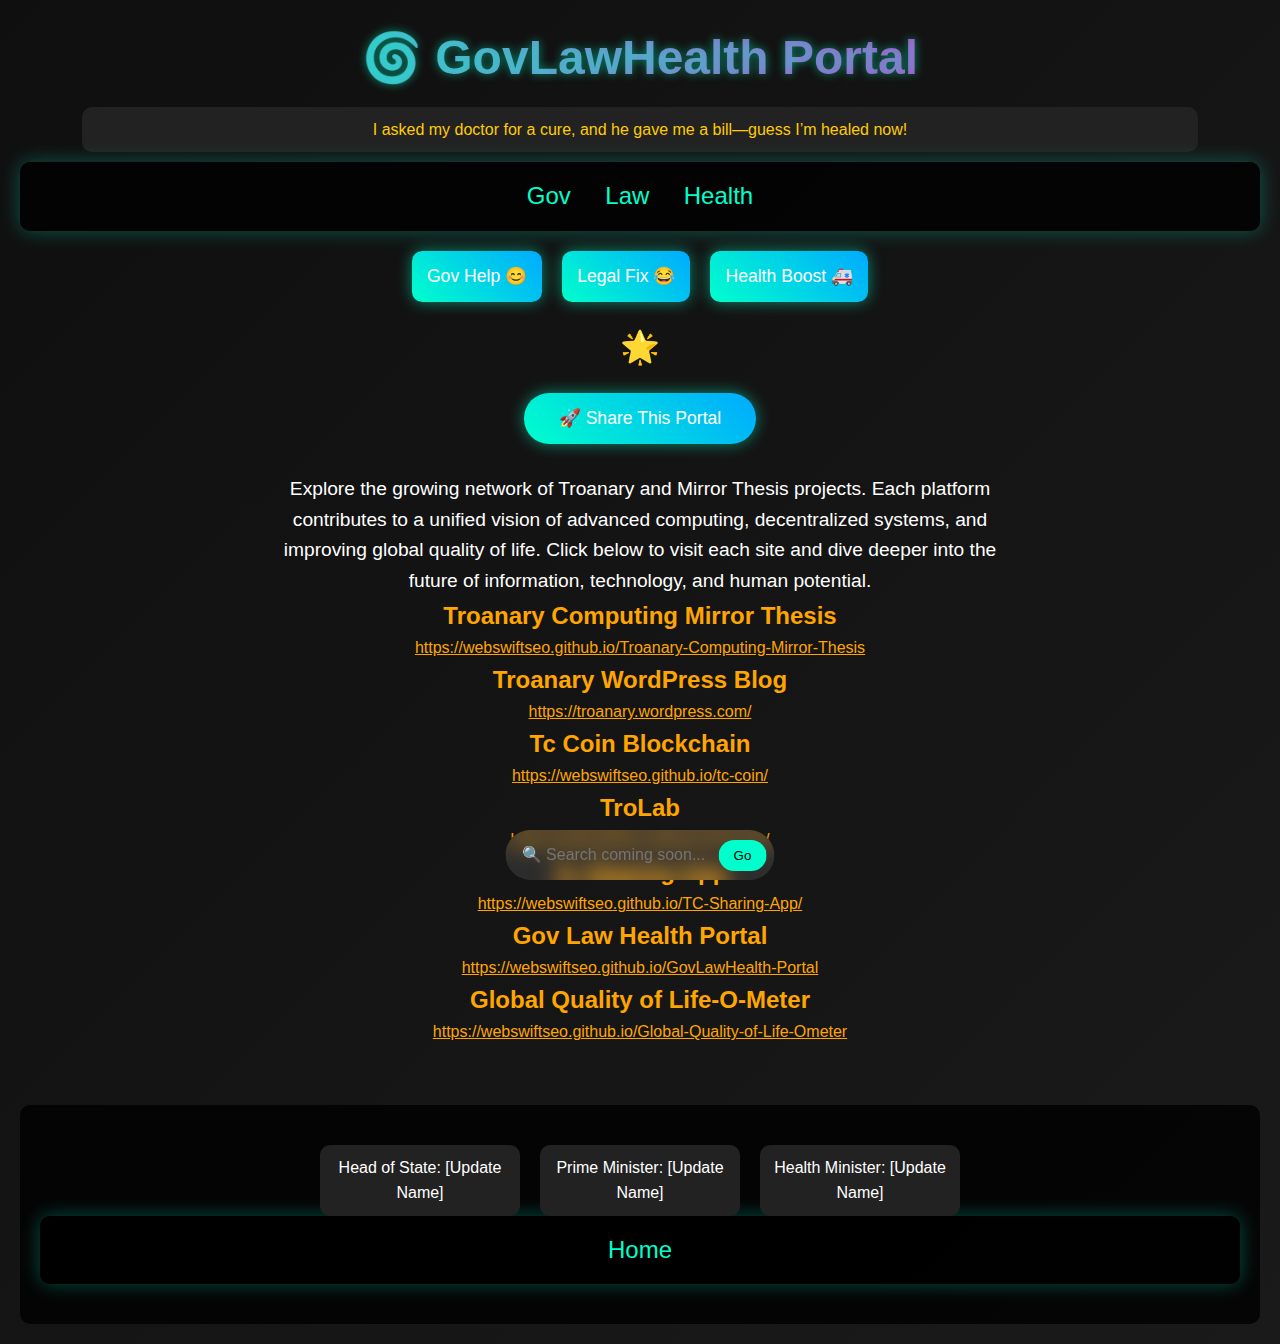
<file: index.html>
<!DOCTYPE html>
<html lang="en">
<head>
    <meta charset="UTF-8">
    <meta name="viewport" content="width=device-width, initial-scale=1.0">
    <meta name="description" content="GovLawHealth Portal—Your fast, fun hub for government, law, and health services!">
    <meta name="keywords" content="government, law, health, services, portal, fast, fun">
    <meta name="author" content="GovLawHealth Team">
    <meta name="robots" content="index, follow">
    <meta name="theme-color" content="#00ffcc">
    <title>🌀 GovLawHealth Portal</title>
    <meta property="og:title" content="GovLawHealth Portal">
    <meta property="og:description" content="Solve problems fast with a smile—gov, law, and health in one laser-modern hub!">
    <meta property="og:url" content="https://webswiftseo.github.io/GovLawHealth-Portal/">
    <meta property="og:type" content="website">
    <link rel="icon" href="data:image/svg+xml,<svg xmlns='http://www.w3.org/2000/svg' viewBox='0 0 100 100'><circle cx='50' cy='50' r='40' fill='%2300ffcc'/></svg>">
    <link rel="manifest" href="/manifest.json">
    <link rel="stylesheet" href="https://cdnjs.cloudflare.com/ajax/libs/font-awesome/6.5.2/css/all.min.css" integrity="sha512-SnH5WK+bZxgPHs44uWIX+LLJAJ9/2PkPKZ5QiAj6Ta86w+fsb2TkcmfRyVX3pBnMFcV7oQPJkl9QevSCWr3W6A==" crossorigin="anonymous" referrerpolicy="no-referrer" />
    <style>
        * { margin: 0; padding: 0; box-sizing: border-box; }
        body {
            background: linear-gradient(135deg, #0f0f0f, #1a1a1a);
            color: #fff;
            font-family: 'Arial', sans-serif;
            line-height: 1.6;
            text-align: center;
            min-height: 100vh;
            overflow-x: hidden;
            padding: 20px;
        }
        h1 {
            font-size: 2rem;
            background: linear-gradient(90deg, #00ffcc, #ff00cc);
            -webkit-background-clip: text;
            color: transparent;
            margin-bottom: 10px;
            text-shadow: 0 0 10px rgba(0, 255, 204, 0.5);
        }
        #joke {
            font-size: 1rem;
            color: #ffcc00;
            background: #222;
            padding: 10px;
            border-radius: 10px;
            margin: 10px auto;
            max-width: 90%;
            animation: fadeIn 2s;
        }
        @keyframes fadeIn { 0% { opacity: 0; } 100% { opacity: 1; } }
        nav {
            background: rgba(0, 0, 0, 0.8);
            padding: 15px;
            border-radius: 10px;
            box-shadow: 0 0 20px rgba(0, 255, 204, 0.3);
            margin-bottom: 20px;
        }
        nav a {
            color: #00ffcc;
            text-decoration: none;
            font-size: 1.2rem;
            margin: 0 15px;
            transition: all 0.3s ease;
        }
        nav a:hover { color: #ff00cc; text-shadow: 0 0 15px #ff00cc; }
        .quick-solve {
            display: flex;
            flex-wrap: wrap;
            justify-content: center;
            gap: 20px;
            margin: 20px 0;
        }
        .solve-btn {
            background: linear-gradient(45deg, #00ffcc, #00aaff);
            border: none;
            padding: 15px;
            font-size: 1.1rem;
            border-radius: 10px;
            color: #fff;
            cursor: pointer;
            box-shadow: 0 0 15px rgba(0, 255, 204, 0.5);
            transition: all 0.3s ease;
            width: 100%;
            max-width: 250px;
        }
        .solve-btn:hover {
            background: linear-gradient(45deg, #ff00cc, #00ccff);
            box-shadow: 0 0 25px rgba(255, 0, 204, 0.7);
        }
        .smiley { font-size: 2rem; margin: 20px 0; animation: bounce 1s infinite; }
        @keyframes bounce { 50% { transform: translateY(-10px); } }
        .laser-btn {
            background: linear-gradient(45deg, #00ffcc, #00aaff);
            border: none;
            padding: 12px 25px;
            font-size: 1.1rem;
            border-radius: 25px;
            color: #fff;
            cursor: pointer;
            box-shadow: 0 0 15px rgba(0, 255, 204, 0.5);
            transition: all 0.3s ease;
            margin: 10px auto;
            display: block;
            width: 100%;
            max-width: 300px;
        }
        .laser-btn:hover {
            background: linear-gradient(45deg, #ff00cc, #00ccff);
            box-shadow: 0 0 25px rgba(255, 0, 204, 0.7);
        }
        #status { font-size: 0.9rem; color: #00ffcc; margin: 10px 0; }
        footer {
            margin-top: 40px;
            padding: 20px;
            background: rgba(0, 0, 0, 0.8);
            border-radius: 10px;
        }
        .social-links {
            display: flex;
            justify-content: center;
            gap: 20px;
            flex-wrap: wrap;
        }
        .social-links a {
            color: #00ffcc;
            font-size: 1.5rem;
            transition: all 0.3s ease;
        }
        .social-links a:hover {
            color: #ff00cc;
            transform: scale(1.2) rotate(10deg);
            text-shadow: 0 0 15px #ff00cc;
        }
        .gov-heads {
            display: flex;
            justify-content: center;
            gap: 20px;
            margin-top: 20px;
            flex-wrap: wrap;
        }
        .gov-figure {
            font-size: 1rem;
            padding: 10px;
            background: #222;
            border-radius: 10px;
            animation: pulse 2s infinite;
            width: 100%;
            max-width: 200px;
        }
        @keyframes pulse { 50% { box-shadow: 0 0 15px rgba(0, 255, 204, 0.5); } }
        @media (min-width: 600px) {
            h1 { font-size: 3rem; }
            nav a { font-size: 1.5rem; }
            .solve-btn { width: auto; }
            .laser-btn { width: auto; padding: 15px 35px; }
            .gov-figure { width: auto; }
        }
               .search-container {
            position: fixed;
            bottom: 20px;
            left: 50%;
            transform: translateX(-50%);
            display: flex;
            align-items: center;
            background: rgba(255, 255, 255, 0.1);
            padding: 8px;
            border-radius: 25px;
            backdrop-filter: blur(10px);
        }
        .search-bar {
            border: none;
            padding: 8px;
            border-radius: 20px;
            outline: none;
            background: transparent;
            color: white;
            font-size: 1rem;
            width: 200px;
        }
        .search-btn {
            background: #00ffcc;
            border: none;
            color: black;
            padding: 8px 15px;
            border-radius: 20px;
            cursor: pointer;
            margin-left: 5px;
        }
    </style>
</head>
<body>
    <h1>🌀 GovLawHealth Portal</h1>
    <div id="joke"></div>
    <nav>
        <a href="gov.html">Gov</a>
        <a href="/GovLawHealth-Portal/law.html">Law</a>
        <a href="/GovLawHealth-Portal/health.html">Health</a>
    </nav>

    <div class="quick-solve">
        <button class="solve-btn" onclick="solveProblem('gov')">Gov Help 😊</button>
        <button class="solve-btn" onclick="solveProblem('law')">Legal Fix 😂</button>
        <button class="solve-btn" onclick="solveProblem('health')">Health Boost 🚑</button>
    </div>

    <div class="smiley">🌟</div>
    <button class="laser-btn" id="shareBtn">🚀 Share This Portal</button>
    <div id="status"></div>

    <div style="text-align: center; max-width: 800px; margin: 0 auto; padding: 20px;">
  <p style="font-size: 1.2rem;">
    Explore the growing network of Troanary and Mirror Thesis projects. Each platform contributes to a unified vision of advanced computing, decentralized systems, and improving global quality of life. Click below to visit each site and dive deeper into the future of information, technology, and human potential.
  </p>

  <h2 style="color: orange;">Troanary Computing Mirror Thesis</h2>
  <p><a href="https://webswiftseo.github.io/Troanary-Computing-Mirror-Thesis" style="color: orange;">https://webswiftseo.github.io/Troanary-Computing-Mirror-Thesis</a></p>

  <h2 style="color: orange;">Troanary WordPress Blog</h2>
  <p><a href="https://troanary.wordpress.com/" style="color: orange;">https://troanary.wordpress.com/</a></p>

  <h2 style="color: orange;">Tc Coin Blockchain</h2>
  <p><a href="https://webswiftseo.github.io/tc-coin/" style="color: orange;">https://webswiftseo.github.io/tc-coin/</a></p>

  <h2 style="color: orange;">TroLab</h2>
  <p><a href="https://webswiftseo.github.io/TroLab/" style="color: orange;">https://webswiftseo.github.io/TroLab/</a></p>

  <h2 style="color: orange;">Tc Sharing App</h2>
  <p><a href="https://webswiftseo.github.io/TC-Sharing-App/" style="color: orange;">https://webswiftseo.github.io/TC-Sharing-App/</a></p>

  <h2 style="color: orange;">Gov Law Health Portal</h2>
  <p><a href="https://webswiftseo.github.io/GovLawHealth-Portal" style="color: orange;">https://webswiftseo.github.io/GovLawHealth-Portal</a></p>

  <h2 style="color: orange;">Global Quality of Life-O-Meter</h2>
  <p><a href="https://webswiftseo.github.io/Global-Quality-of-Life-Ometer" style="color: orange;">https://webswiftseo.github.io/Global-Quality-of-Life-Ometer</a></p>
</div>


    <footer>
        <div class="social-links">
            <a href="https://twitter.com" target="_blank" title="Twitter"><i class="fab fa-twitter"></i></a>
            <a href="https://facebook.com" target="_blank" title="Facebook"><i class="fab fa-facebook"></i></a>
            <a href="https://instagram.com" target="_blank" title="Instagram"><i class="fab fa-instagram"></i></a>
            <a href="https://linkedin.com" target="_blank" title="LinkedIn"><i class="fab fa-linkedin"></i></a>
            <a href="https://youtube.com" target="_blank" title="YouTube"><i class="fab fa-youtube"></i></a>
            <a href="https://tiktok.com" target="_blank" title="TikTok"><i class="fab fa-tiktok"></i></a>
        </div>
        <div class="gov-heads">
            <div class="gov-figure" id="head1">Head of State: [Update Name]</div>
            <div class="gov-figure" id="head2">Prime Minister: [Update Name]</div>
            <div class="gov-figure" id="head3">Health Minister: [Update Name]</div>
        </div>
        <div class="home">
            <nav>
        <a href="https://webswiftseo.github.io/GovLawHealth-Portal/">Home</a>
            </nav>
        </div>
        <div class="search-container">
            <input type="text" id="search" class="search-bar" placeholder="🔍 Search coming soon...">
        <button onclick="performSearch()" class="search-btn">Go</button>
    </div>
    </footer>

    <script>
        // Updated Random Jokes
        const jokes = [
            "Why don’t governments ever go out of business? They’ve got taxing solutions!",
            "I told my lawyer I wanted justice—now I’m broke and he’s got a new car!",
            "Health tip: Sneeze into your elbow, because your face deserves a break!",
            "Government efficiency is like a unicorn—beautiful but imaginary!",
            "Lawyers don’t lie—they just rearrange the truth creatively!",
            "I asked my doctor for a cure, and he gave me a bill—guess I’m healed now!"
        ];
        const jokeDiv = document.getElementById('joke');
        jokeDiv.textContent = jokes[Math.floor(Math.random() * jokes.length)];

        // Quick Problem Solving with fixed government link
        function solveProblem(type) {
            const status = document.getElementById('status');
            if (type === 'gov') {
                window.location.href = 'gov.html';
                status.textContent = '✅ Off to Gov help—smile!';
            } else if (type === 'law') {
                window.location.href = '/GovLawHealth-Portal/law.html';
                status.textContent = '😂 Legal fix incoming!';
            } else if (type === 'health') {
                window.location.href = '/GovLawHealth-Portal/health.html';
                status.textContent = '🚑 Health boost activated!';
            }
            setTimeout(() => status.textContent = '', 3000);
        }

        // PWA Service Worker
        if ('serviceWorker' in navigator) {
            window.addEventListener('load', () => {
                navigator.serviceWorker.register('/sw.js')
                    .then(reg => console.log('SW registered'))
                    .catch(err => console.log('SW failed:', err));
            });
        }

        // Share Functionality
        const shareBtn = document.getElementById('shareBtn');
        const status = document.getElementById('status');
        shareBtn.addEventListener('click', async () => {
            const shareData = {
                title: 'GovLawHealth Portal',
                text: '🌀 Solve gov, law, and health issues fast with a laugh!',
                url: window.location.href
            };
            if (navigator.share) {
                try {
                    await navigator.share(shareData);
                    status.textContent = '✅ Shared the portal!';
                } catch (err) {
                    status.textContent = '❌ Share canceled.';
                }
            } else {
                status.textContent = '⚠️ Sharing not supported.';
            }
            setTimeout(() => status.textContent = '', 3000);
        });
    </script>
</body>
</html>
</file>
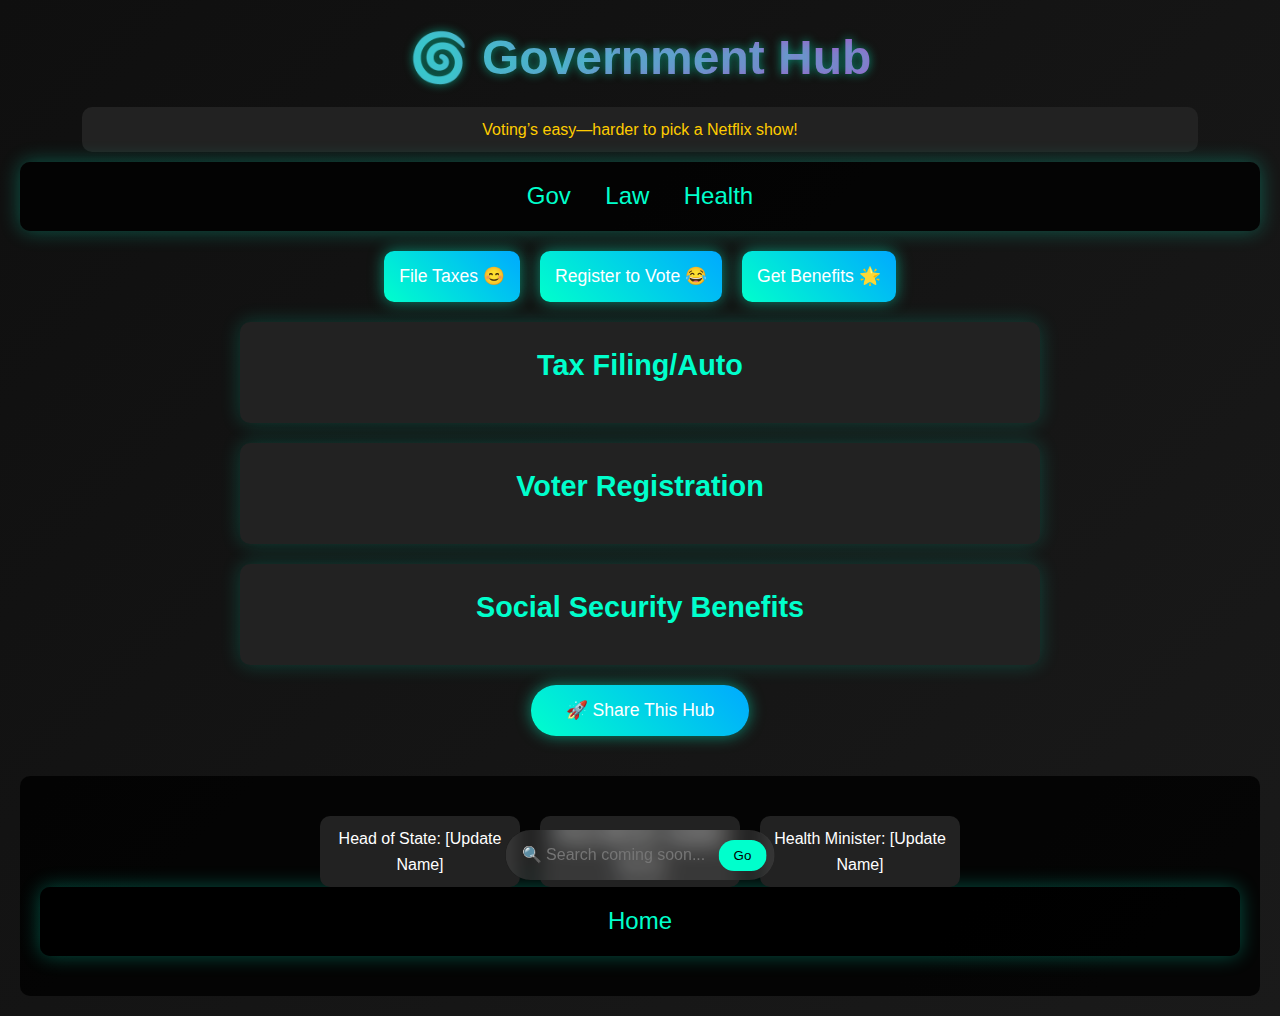
<file: gov.html>
<!DOCTYPE html>
<html lang="en">
<head>
    <meta charset="UTF-8">
    <meta name="viewport" content="width=device-width, initial-scale=1.0">
    <meta name="description" content="GovLawHealth Portal—Government Hub: Fast, fun, and problem-solving in 3 clicks!">
    <meta name="keywords" content="government services, taxes, voting, fast, fun">
    <meta name="author" content="GovLawHealth Team">
    <meta name="robots" content="index, follow">
    <meta name="theme-color" content="#00ffcc">
    <title>🌀 Government Hub | GovLawHealth</title>
    <meta property="og:title" content="Government Hub | GovLawHealth">
    <meta property="og:description" content="Solve gov issues fast with a smile—your laser-modern portal!">
    <meta property="og:url" content="https://webswiftseo.github.io/GovLawHealth-Portal/gov.html">
    <meta property="og:type" content="website">
    <link rel="icon" href="data:image/svg+xml,<svg xmlns='http://www.w3.org/2000/svg' viewBox='0 0 100 100'><circle cx='50' cy='50' r='40' fill='%2300ffcc'/></svg>">
    <link rel="manifest" href="/manifest.json">
    <link rel="stylesheet" href="https://cdnjs.cloudflare.com/ajax/libs/font-awesome/6.5.2/css/all.min.css" integrity="sha512-SnH5WK+bZxgPHs44uWIX+LLJAJ9/2PkPKZ5QiAj6Ta86w+fsb2TkcmfRyVX3pBnMFcV7oQPJkl9QevSCWr3W6A==" crossorigin="anonymous" referrerpolicy="no-referrer" />
    <style>
        * { margin: 0; padding: 0; box-sizing: border-box; }
        body {
            background: linear-gradient(135deg, #0f0f0f, #1a1a1a);
            color: #fff;
            font-family: 'Arial', sans-serif;
            line-height: 1.6;
            text-align: center;
            min-height: 100vh;
            overflow-x: hidden;
            padding: 20px;
        }
        h1 {
            font-size: 2rem;
            background: linear-gradient(90deg, #00ffcc, #ff00cc);
            -webkit-background-clip: text;
            color: transparent;
            margin-bottom: 10px;
            text-shadow: 0 0 10px rgba(0, 255, 204, 0.5);
        }
        #joke {
            font-size: 1rem;
            color: #ffcc00;
            background: #222;
            padding: 10px;
            border-radius: 10px;
            margin: 10px auto;
            max-width: 90%;
            animation: fadeIn 2s;
        }
        @keyframes fadeIn { 0% { opacity: 0; } 100% { opacity: 1; } }
        nav {
            background: rgba(0, 0, 0, 0.8);
            padding: 15px;
            border-radius: 10px;
            box-shadow: 0 0 20px rgba(0, 255, 204, 0.3);
            margin-bottom: 20px;
        }
        nav a {
            color: #00ffcc;
            text-decoration: none;
            font-size: 1.2rem;
            margin: 0 15px;
            transition: all 0.3s ease;
        }
        nav a:hover { color: #ff00cc; text-shadow: 0 0 15px #ff00cc; }
        .quick-solve {
            display: flex;
            flex-wrap: wrap;
            justify-content: center;
            gap: 20px;
            margin: 20px 0;
        }
        .solve-btn {
            background: linear-gradient(45deg, #00ffcc, #00aaff);
            border: none;
            padding: 15px;
            font-size: 1.1rem;
            border-radius: 10px;
            color: #fff;
            cursor: pointer;
            box-shadow: 0 0 15px rgba(0, 255, 204, 0.5);
            transition: all 0.3s ease;
            width: 100%;
            max-width: 250px;
        }
        .solve-btn:hover {
            background: linear-gradient(45deg, #ff00cc, #00ccff);
            box-shadow: 0 0 25px rgba(255, 0, 204, 0.7);
        }
        .section {
            margin: 20px auto;
            width: 90%;
            max-width: 800px;
            background: #222;
            padding: 20px;
            border-radius: 10px;
            box-shadow: 0 0 20px rgba(0, 255, 204, 0.2);
        }
        .section h2 {
            font-size: 1.5rem;
            color: #00ffcc;
            margin-bottom: 15px;
            cursor: pointer;
            transition: color 0.3s ease;
        }
        .section h2:hover { color: #ff00cc; }
        .content {
            display: none;
            font-size: 1rem;
            color: #ccc;
            background: #333;
            padding: 15px;
            border-radius: 5px;
            transition: all 0.5s ease;
        }
        .content.active { display: block; }
        .smiley { font-size: 2rem; margin: 10px 0; animation: bounce 1s infinite; }
        @keyframes bounce { 50% { transform: translateY(-10px); } }
        .laser-btn {
            background: linear-gradient(45deg, #00ffcc, #00aaff);
            border: none;
            padding: 12px 25px;
            font-size: 1.1rem;
            border-radius: 25px;
            color: #fff;
            cursor: pointer;
            box-shadow: 0 0 15px rgba(0, 255, 204, 0.5);
            transition: all 0.3s ease;
            margin: 10px auto;
            display: block;
            width: 100%;
            max-width: 300px;
        }
        .laser-btn:hover {
            background: linear-gradient(45deg, #ff00cc, #00ccff);
            box-shadow: 0 0 25px rgba(255, 0, 204, 0.7);
        }
        #status { font-size: 0.9rem; color: #00ffcc; margin: 10px 0; }
        footer {
            margin-top: 40px;
            padding: 20px;
            background: rgba(0, 0, 0, 0.8);
            border-radius: 10px;
        }
        .social-links {
            display: flex;
            justify-content: center;
            gap: 20px;
            flex-wrap: wrap;
        }
        .social-links a {
            color: #00ffcc;
            font-size: 1.5rem;
            transition: all 0.3s ease;
        }
        .social-links a:hover {
            color: #ff00cc;
            transform: scale(1.2) rotate(10deg);
            text-shadow: 0 0 15px #ff00cc;
        }
        .gov-heads {
            display: flex;
            justify-content: center;
            gap: 20px;
            margin-top: 20px;
            flex-wrap: wrap;
        }
        .gov-figure {
            font-size: 1rem;
            padding: 10px;
            background: #222;
            border-radius: 10px;
            animation: pulse 2s infinite;
            width: 100%;
            max-width: 200px;
        }
        @keyframes pulse { 50% { box-shadow: 0 0 15px rgba(0, 255, 204, 0.5); } }
        @media (min-width: 600px) {
            h1 { font-size: 3rem; }
            nav a { font-size: 1.5rem; }
            .solve-btn { width: auto; }
            .section h2 { font-size: 1.8rem; }
            .laser-btn { width: auto; padding: 15px 35px; }
            .gov-figure { width: auto; }
        }
               .search-container {
            position: fixed;
            bottom: 20px;
            left: 50%;
            transform: translateX(-50%);
            display: flex;
            align-items: center;
            background: rgba(255, 255, 255, 0.1);
            padding: 8px;
            border-radius: 25px;
            backdrop-filter: blur(10px);
        }
        .search-bar {
            border: none;
            padding: 8px;
            border-radius: 20px;
            outline: none;
            background: transparent;
            color: white;
            font-size: 1rem;
            width: 200px;
        }
        .search-btn {
            background: #00ffcc;
            border: none;
            color: black;
            padding: 8px 15px;
            border-radius: 20px;
            cursor: pointer;
            margin-left: 5px;
        }
    </style>
</head>
<body>
    <h1>🌀 Government Hub</h1>
    <div id="joke"></div>
    <nav>
        <a href="https://webswiftseo.github.io/GovLawHealth-Portal/gov.html">Gov</a>
        <a href="https://webswiftseo.github.io/GovLawHealth-Portal/law.html">Law</a>
        <a href="https://webswiftseo.github.io/GovLawHealth-Portal/health.html">Health</a>
    </nav>

    <div class="quick-solve">
        <button class="solve-btn" onclick="solveProblem('taxes')">File Taxes 😊</button>
        <button class="solve-btn" onclick="solveProblem('voting')">Register to Vote 😂</button>
        <button class="solve-btn" onclick="solveProblem('benefits')">Get Benefits 🌟</button>
    </div>

    <div class="section" id="taxes">
        <h2 onclick="toggleContent('taxes-content')">Tax Filing/Auto</h2>
        <div id="taxes-content" class="content">
            <p>File your taxes in 3 clicks—easy peasy!</p>
            <ul>
                <li><a href="https://irs.gov">File Online</a></li>
                <li>Check Refund Status</li>
                <li>Tax Help Chat</li>
            </ul>
            <div class="smiley">😊</div>
        </div>
    </div>

    <div class="section" id="voting">
        <h2 onclick="toggleContent('voting-content')">Voter Registration</h2>
        <div id="voting-content" class="content">
            <p>Vote like a boss—registered in no time!</p>
            <ul>
                <li><a href="https://vote.gov">Register Now</a></li>
                <li>Find Polling Place</li>
                <li>Voting FAQs</li>
            </ul>
            <div class="smiley">😂</div>
        </div>
    </div>

    <div class="section" id="benefits">
        <h2 onclick="toggleContent('benefits-content')">Social Security Benefits</h2>
        <div id="benefits-content" class="content">
            <p>Get your benefits—shine bright!</p>
            <ul>
                <li><a href="https://ssa.gov">Apply Online</a></li>
                <li>Track Application</li>
                <li>Support Hotline</li>
            </ul>
            <div class="smiley">🌟</div>
        </div>
    </div>

    <button class="laser-btn" id="shareBtn">🚀 Share This Hub</button>
    <div id="status"></div>

    <footer>
        <div class="social-links">
            <a href="https://twitter.com" target="_blank" title="Twitter"><i class="fab fa-twitter"></i></a>
            <a href="https://facebook.com" target="_blank" title="Facebook"><i class="fab fa-facebook"></i></a>
            <a href="https://instagram.com" target="_blank" title="Instagram"><i class="fab fa-instagram"></i></a>
            <a href="https://linkedin.com" target="_blank" title="LinkedIn"><i class="fab fa-linkedin"></i></a>
            <a href="https://youtube.com" target="_blank" title="YouTube"><i class="fab fa-youtube"></i></a>
            <a href="https://tiktok.com" target="_blank" title="TikTok"><i class="fab fa-tiktok"></i></a>
        </div>
        <div class="gov-heads">
            <div class="gov-figure" id="head1">Head of State: [Update Name]</div>
            <div class="gov-figure" id="head2">Prime Minister: [Update Name]</div>
            <div class="gov-figure" id="head3">Health Minister: [Update Name]</div>
        </div>
        <div class="home">
            <nav>
        <a href="https://webswiftseo.github.io/GovLawHealth-Portal/">Home</a>
            </nav>
        </div>
        <div class="search-container">
            <input type="text" id="search" class="search-bar" placeholder="🔍 Search coming soon...">
        <button onclick="performSearch()" class="search-btn">Go</button>
    </footer>

    <script>
        const jokes = [
            "Taxes? More like snacks for the gov—pay up and smile!",
            "Voting’s easy—harder to pick a Netflix show!",
            "Benefits so good, you’ll glow like a laser!"
        ];
        const jokeDiv = document.getElementById('joke');
        jokeDiv.textContent = jokes[Math.floor(Math.random() * jokes.length)];

        function toggleContent(id) {
            const content = document.getElementById(id);
            content.classList.toggle('active');
        }

        function solveProblem(type) {
            const status = document.getElementById('status');
            if (type === 'taxes') {
                document.getElementById('taxes-content').classList.add('active');
                status.textContent = '✅ Taxes filed—smile, you’re done!';
            } else if (type === 'voting') {
                document.getElementById('voting-content').classList.add('active');
                status.textContent = '😂 You’re a voter—laugh it up!';
            } else if (type === 'benefits') {
                document.getElementById('benefits-content').classList.add('active');
                status.textContent = '🌟 Benefits secured—shine on!';
            }
            setTimeout(() => status.textContent = '', 3000);
        }

        if ('serviceWorker' in navigator) {
            window.addEventListener('load', () => {
                navigator.serviceWorker.register('/sw.js')
                    .then(reg => console.log('SW registered'))
                    .catch(err => console.log('SW failed:', err));
            });
        }

        const shareBtn = document.getElementById('shareBtn');
        const status = document.getElementById('status');
        shareBtn.addEventListener('click', async () => {
            const shareData = {
                title: 'Government Hub | GovLawHealth',
                text: '🌀 Solve gov woes fast with a laugh—check this out!',
                url: window.location.href
            };
            if (navigator.share) {
                try {
                    await navigator.share(shareData);
                    status.textContent = '✅ Shared the gov vibes!';
                } catch (err) {
                    status.textContent = '❌ Share canceled.';
                }
            } else {
                status.textContent = '⚠️ Sharing not supported.';
            }
            setTimeout(() => status.textContent = '', 3000);
        });
    </script>
</body>
</html>
</file>
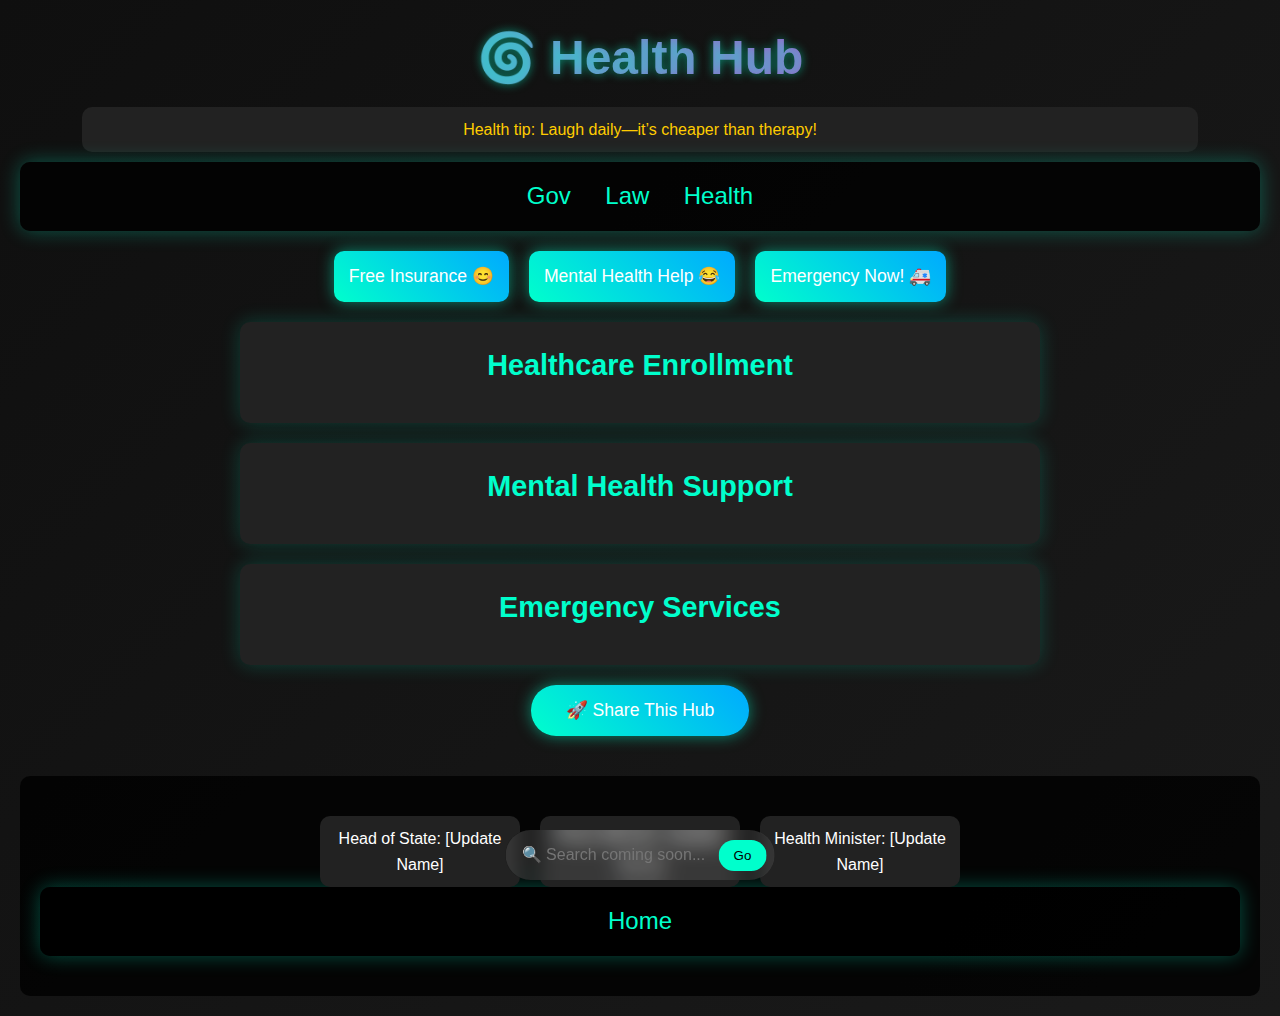
<file: health.html>
<!DOCTYPE html>
<html lang="en">
<head>
    <meta charset="UTF-8">
    <meta name="viewport" content="width=device-width, initial-scale=1.0">
    <meta name="description" content="GovLawHealth Portal—Health Hub: Fast, fun, and problem-solving in 3 clicks!">
    <meta name="keywords" content="health services, government, fast, fun, problem solving">
    <meta name="author" content="GovLawHealth Team">
    <meta name="robots" content="index, follow">
    <meta name="theme-color" content="#00ffcc">
    <title>🌀 Health Hub | GovLawHealth</title>
    <meta property="og:title" content="Health Hub | GovLawHealth">
    <meta property="og:description" content="Solve health issues fast with a smile—your laser-modern gov health portal!">
    <meta property="og:url" content="https://webswiftseo.github.io/GovLawHealth-Portal/health.html">
    <meta property="og:type" content="website">
    <link rel="icon" href="data:image/svg+xml,<svg xmlns='http://www.w3.org/2000/svg' viewBox='0 0 100 100'><circle cx='50' cy='50' r='40' fill='%2300ffcc'/></svg>">
    <link rel="manifest" href="/manifest.json">
    <link rel="stylesheet" href="https://cdnjs.cloudflare.com/ajax/libs/font-awesome/6.5.2/css/all.min.css" integrity="sha512-SnH5WK+bZxgPHs44uWIX+LLJAJ9/2PkPKZ5QiAj6Ta86w+fsb2TkcmfRyVX3pBnMFcV7oQPJkl9QevSCWr3W6A==" crossorigin="anonymous" referrerpolicy="no-referrer" />
    <style>
        * { margin: 0; padding: 0; box-sizing: border-box; }
        body {
            background: linear-gradient(135deg, #0f0f0f, #1a1a1a);
            color: #fff;
            font-family: 'Arial', sans-serif;
            line-height: 1.6;
            text-align: center;
            min-height: 100vh;
            overflow-x: hidden;
            padding: 20px;
        }
        h1 {
            font-size: 2rem;
            background: linear-gradient(90deg, #00ffcc, #ff00cc);
            -webkit-background-clip: text;
            color: transparent;
            margin-bottom: 10px;
            text-shadow: 0 0 10px rgba(0, 255, 204, 0.5);
        }
        #joke {
            font-size: 1rem;
            color: #ffcc00;
            background: #222;
            padding: 10px;
            border-radius: 10px;
            margin: 10px auto;
            max-width: 90%;
            animation: fadeIn 2s;
        }
        @keyframes fadeIn { 0% { opacity: 0; } 100% { opacity: 1; } }
        nav {
            background: rgba(0, 0, 0, 0.8);
            padding: 15px;
            border-radius: 10px;
            box-shadow: 0 0 20px rgba(0, 255, 204, 0.3);
            margin-bottom: 20px;
        }
        nav a {
            color: #00ffcc;
            text-decoration: none;
            font-size: 1.2rem;
            margin: 0 15px;
            transition: all 0.3s ease;
        }
        nav a:hover { color: #ff00cc; text-shadow: 0 0 15px #ff00cc; }
        .quick-solve {
            display: flex;
            flex-wrap: wrap;
            justify-content: center;
            gap: 20px;
            margin: 20px 0;
        }
        .solve-btn {
            background: linear-gradient(45deg, #00ffcc, #00aaff);
            border: none;
            padding: 15px;
            font-size: 1.1rem;
            border-radius: 10px;
            color: #fff;
            cursor: pointer;
            box-shadow: 0 0 15px rgba(0, 255, 204, 0.5);
            transition: all 0.3s ease;
            width: 100%;
            max-width: 250px;
        }
        .solve-btn:hover {
            background: linear-gradient(45deg, #ff00cc, #00ccff);
            box-shadow: 0 0 25px rgba(255, 0, 204, 0.7);
        }
        .section {
            margin: 20px auto;
            width: 90%;
            max-width: 800px;
            background: #222;
            padding: 20px;
            border-radius: 10px;
            box-shadow: 0 0 20px rgba(0, 255, 204, 0.2);
        }
        .section h2 {
            font-size: 1.5rem;
            color: #00ffcc;
            margin-bottom: 15px;
            cursor: pointer;
            transition: color 0.3s ease;
        }
        .section h2:hover { color: #ff00cc; }
        .content {
            display: none;
            font-size: 1rem;
            color: #ccc;
            background: #333;
            padding: 15px;
            border-radius: 5px;
            transition: all 0.5s ease;
        }
        .content.active { display: block; }
        .smiley { font-size: 2rem; margin: 10px 0; animation: bounce 1s infinite; }
        @keyframes bounce { 50% { transform: translateY(-10px); } }
        .laser-btn {
            background: linear-gradient(45deg, #00ffcc, #00aaff);
            border: none;
            padding: 12px 25px;
            font-size: 1.1rem;
            border-radius: 25px;
            color: #fff;
            cursor: pointer;
            box-shadow: 0 0 15px rgba(0, 255, 204, 0.5);
            transition: all 0.3s ease;
            margin: 10px auto;
            display: block;
            width: 100%;
            max-width: 300px;
        }
        .laser-btn:hover {
            background: linear-gradient(45deg, #ff00cc, #00ccff);
            box-shadow: 0 0 25px rgba(255, 0, 204, 0.7);
        }
        #status { font-size: 0.9rem; color: #00ffcc; margin: 10px 0; }
        footer {
            margin-top: 40px;
            padding: 20px;
            background: rgba(0, 0, 0, 0.8);
            border-radius: 10px;
        }
        .social-links {
            display: flex;
            justify-content: center;
            gap: 20px;
            flex-wrap: wrap;
        }
        .social-links a {
            color: #00ffcc;
            font-size: 1.5rem;
            transition: all 0.3s ease;
        }
        .social-links a:hover {
            color: #ff00cc;
            transform: scale(1.2) rotate(10deg);
            text-shadow: 0 0 15px #ff00cc;
        }
        .gov-heads {
            display: flex;
            justify-content: center;
            gap: 20px;
            margin-top: 20px;
            flex-wrap: wrap;
        }
        .gov-figure {
            font-size: 1rem;
            padding: 10px;
            background: #222;
            border-radius: 10px;
            animation: pulse 2s infinite;
            width: 100%;
            max-width: 200px;
        }
        @keyframes pulse { 50% { box-shadow: 0 0 15px rgba(0, 255, 204, 0.5); } }
        @media (min-width: 600px) {
            h1 { font-size: 3rem; }
            nav a { font-size: 1.5rem; }
            .solve-btn { width: auto; }
            .section h2 { font-size: 1.8rem; }
            .laser-btn { width: auto; padding: 15px 35px; }
            .gov-figure { width: auto; }
        }
               .search-container {
            position: fixed;
            bottom: 20px;
            left: 50%;
            transform: translateX(-50%);
            display: flex;
            align-items: center;
            background: rgba(255, 255, 255, 0.1);
            padding: 8px;
            border-radius: 25px;
            backdrop-filter: blur(10px);
        }
        .search-bar {
            border: none;
            padding: 8px;
            border-radius: 20px;
            outline: none;
            background: transparent;
            color: white;
            font-size: 1rem;
            width: 200px;
        }
        .search-btn {
            background: #00ffcc;
            border: none;
            color: black;
            padding: 8px 15px;
            border-radius: 20px;
            cursor: pointer;
            margin-left: 5px;
        }
    </style>
</head>
<body>
    <h1>🌀 Health Hub</h1>
    <div id="joke"></div>
    <nav>
        <a href="https://webswiftseo.github.io/GovLawHealth-Portal/gov.html">Gov</a>
        <a href="https://webswiftseo.github.io/GovLawHealth-Portal/law.html">Law</a>
        <a href="https://webswiftseo.github.io/GovLawHealth-Portal/health.html">Health</a>
    </nav>

    <div class="quick-solve">
        <button class="solve-btn" onclick="solveProblem('insurance')">Free Insurance 😊</button>
        <button class="solve-btn" onclick="solveProblem('mental')">Mental Health Help 😂</button>
        <button class="solve-btn" onclick="solveProblem('emergency')">Emergency Now! 🚑</button>
    </div>

    <div class="section" id="insurance">
        <h2 onclick="toggleContent('insurance-content')">Healthcare Enrollment</h2>
        <div id="insurance-content" class="content">
            <p>Sign up for insurance in 3 clicks—boom, you’re covered!</p>
            <ul>
                <li><a href="https://healthcare.gov">Apply Now</a></li>
                <li>Check Eligibility</li>
                <li>Get a Quote</li>
            </ul>
            <div class="smiley">😊</div>
        </div>
    </div>

    <div class="section" id="mental">
        <h2 onclick="toggleContent('mental-content')">Mental Health Support</h2>
        <div id="mental-content" class="content">
            <p>Feeling blue? Help’s here—laugh it off!</p>
            <ul>
                <li><a href="https://samhsa.gov">Find a Counselor</a></li>
                <li>24/7 Chat Support</li>
                <li>Stress-Busting Tips</li>
            </ul>
            <div class="smiley">😂</div>
        </div>
    </div>

    <div class="section" id="emergency">
        <h2 onclick="toggleContent('emergency-content')">Emergency Services</h2>
        <div id="emergency-content" class="content">
            <p>Need help fast? We’ve got you—stay calm!</p>
            <ul>
                <li><a href="https://cdc.gov">Call 911 Guide</a></li>
                <li>Local ER Finder</li>
                <li>First Aid Tips</li>
            </ul>
            <div class="smiley">🚑</div>
        </div>
    </div>

    <button class="laser-btn" id="shareBtn">🚀 Share This Hub</button>
    <div id="status"></div>

    <footer>
        <div class="social-links">
            <a href="https://twitter.com" target="_blank" title="Twitter"><i class="fab fa-twitter"></i></a>
            <a href="https://facebook.com" target="_blank" title="Facebook"><i class="fab fa-facebook"></i></a>
            <a href="https://instagram.com" target="_blank" title="Instagram"><i class="fab fa-instagram"></i></a>
            <a href="https://linkedin.com" target="_blank" title="LinkedIn"><i class="fab fa-linkedin"></i></a>
            <a href="https://youtube.com" target="_blank" title="YouTube"><i class="fab fa-youtube"></i></a>
            <a href="https://tiktok.com" target="_blank" title="TikTok"><i class="fab fa-tiktok"></i></a>
        </div>
        <div class="gov-heads">
            <div class="gov-figure" id="head1">Head of State: [Update Name]</div>
            <div class="gov-figure" id="head2">Prime Minister: [Update Name]</div>
            <div class="gov-figure" id="head3">Health Minister: [Update Name]</div>
        </div>
        <div class="home">
            <nav>
        <a href="https://webswiftseo.github.io/GovLawHealth-Portal/">Home</a>
            </nav>
        </div>
        <div class="search-container">
            <input type="text" id="search" class="search-bar" placeholder="🔍 Search coming soon...">
        <button onclick="performSearch()" class="search-btn">Go</button>
    </footer>

    <script>
        const jokes = [
            "Why don’t skeletons get sick? They’ve got no guts to worry about!",
            "Health tip: Laugh daily—it’s cheaper than therapy!",
            "Don’t stress—your heart’s just practicing for the disco!"
        ];
        const jokeDiv = document.getElementById('joke');
        jokeDiv.textContent = jokes[Math.floor(Math.random() * jokes.length)];

        function toggleContent(id) {
            const content = document.getElementById(id);
            content.classList.toggle('active');
        }

        function solveProblem(type) {
            const status = document.getElementById('status');
            if (type === 'insurance') {
                document.getElementById('insurance-content').classList.add('active');
                status.textContent = '✅ Insurance sorted—smile, you’re covered!';
            } else if (type === 'mental') {
                document.getElementById('mental-content').classList.add('active');
                status.textContent = '😂 Help’s here—laugh it off!';
            } else if (type === 'emergency') {
                document.getElementById('emergency-content').classList.add('active');
                status.textContent = '🚑 Emergency handled—stay cool!';
            }
            setTimeout(() => status.textContent = '', 3000);
        }

        if ('serviceWorker' in navigator) {
            window.addEventListener('load', () => {
                navigator.serviceWorker.register('/sw.js')
                    .then(reg => console.log('SW registered'))
                    .catch(err => console.log('SW failed:', err));
            });
        }

        const shareBtn = document.getElementById('shareBtn');
        const status = document.getElementById('status');
        shareBtn.addEventListener('click', async () => {
            const shareData = {
                title: 'Health Hub | GovLawHealth',
                text: '🌀 Solve health woes fast with a laugh—check this out!',
                url: window.location.href
            };
            if (navigator.share) {
                try {
                    await navigator.share(shareData);
                    status.textContent = '✅ Shared the health vibes!';
                } catch (err) {
                    status.textContent = '❌ Share canceled.';
                }
            } else {
                status.textContent = '⚠️ Sharing not supported.';
            }
            setTimeout(() => status.textContent = '', 3000);
        });
    </script>
</body>
</html>
</file>
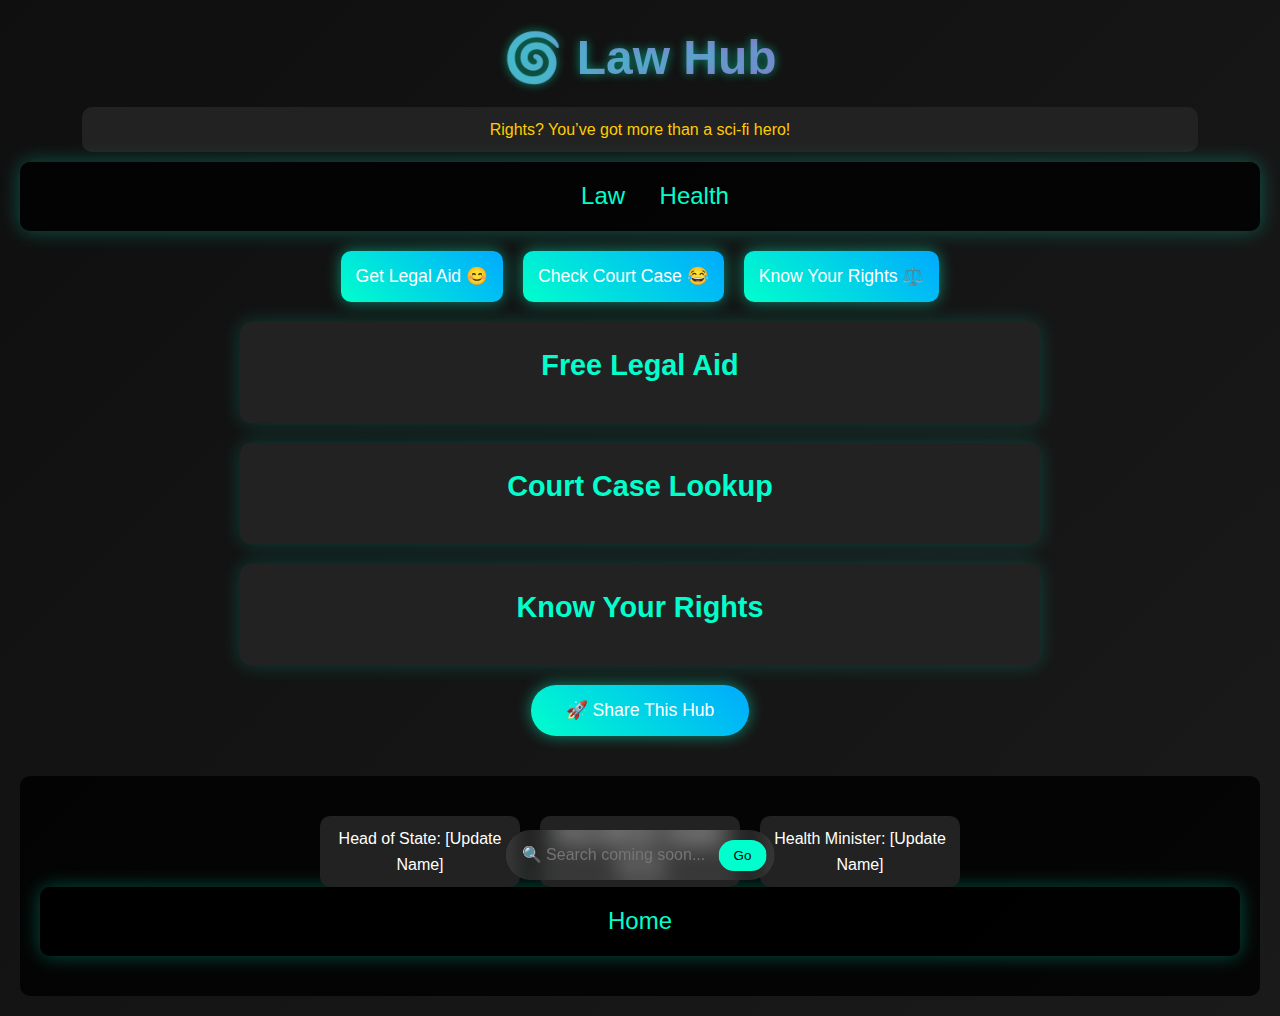
<file: law.html>
<!DOCTYPE html>
<html lang="en">
<head>
    <meta charset="UTF-8">
    <meta name="viewport" content="width=device-width, initial-scale=1.0">
    <meta name="description" content="GovLawHealth Portal—Law Hub: Fast, fun, and problem-solving in 3 clicks!">
    <meta name="keywords" content="law services, legal aid, courts, fast, fun">
    <meta name="author" content="GovLawHealth Team">
    <meta name="robots" content="index, follow">
    <meta name="theme-color" content="#00ffcc">
    <title>🌀 Law Hub | GovLawHealth</title>
    <meta property="og:title" content="Law Hub | GovLawHealth">
    <meta property="og:description" content="Solve legal issues fast with a smile—your laser-modern law portal!">
    <meta property="og:url" content="https://webswiftseo.github.io/GovLawHealth-Portal/law.html">
    <meta property="og:type" content="website">
    <link rel="icon" href="data:image/svg+xml,<svg xmlns='http://www.w3.org/2000/svg' viewBox='0 0 100 100'><circle cx='50' cy='50' r='40' fill='%2300ffcc'/></svg>">
    <link rel="manifest" href="/manifest.json">
    <link rel="stylesheet" href="https://cdnjs.cloudflare.com/ajax/libs/font-awesome/6.5.2/css/all.min.css" integrity="sha512-SnH5WK+bZxgPHs44uWIX+LLJAJ9/2PkPKZ5QiAj6Ta86w+fsb2TkcmfRyVX3pBnMFcV7oQPJkl9QevSCWr3W6A==" crossorigin="anonymous" referrerpolicy="no-referrer" />
    <style>
        * { margin: 0; padding: 0; box-sizing: border-box; }
        body {
            background: linear-gradient(135deg, #0f0f0f, #1a1a1a);
            color: #fff;
            font-family: 'Arial', sans-serif;
            line-height: 1.6;
            text-align: center;
            min-height: 100vh;
            overflow-x: hidden;
            padding: 20px;
        }
        h1 {
            font-size: 2rem;
            background: linear-gradient(90deg, #00ffcc, #ff00cc);
            -webkit-background-clip: text;
            color: transparent;
            margin-bottom: 10px;
            text-shadow: 0 0 10px rgba(0, 255, 204, 0.5);
        }
        #joke {
            font-size: 1rem;
            color: #ffcc00;
            background: #222;
            padding: 10px;
            border-radius: 10px;
            margin: 10px auto;
            max-width: 90%;
            animation: fadeIn 2s;
        }
        @keyframes fadeIn { 0% { opacity: 0; } 100% { opacity: 1; } }
        nav {
            background: rgba(0, 0, 0, 0.8);
            padding: 15px;
            border-radius: 10px;
            box-shadow: 0 0 20px rgba(0, 255, 204, 0.3);
            margin-bottom: 20px;
        }
        nav a {
            color: #00ffcc;
            text-decoration: none;
            font-size: 1.2rem;
            margin: 0 15px;
            transition: all 0.3s ease;
        }
        nav a:hover { color: #ff00cc; text-shadow: 0 0 15px #ff00cc; }
        .quick-solve {
            display: flex;
            flex-wrap: wrap;
            justify-content: center;
            gap: 20px;
            margin: 20px 0;
        }
        .solve-btn {
            background: linear-gradient(45deg, #00ffcc, #00aaff);
            border: none;
            padding: 15px;
            font-size: 1.1rem;
            border-radius: 10px;
            color: #fff;
            cursor: pointer;
            box-shadow: 0 0 15px rgba(0, 255, 204, 0.5);
            transition: all 0.3s ease;
            width: 100%;
            max-width: 250px;
        }
        .solve-btn:hover {
            background: linear-gradient(45deg, #ff00cc, #00ccff);
            box-shadow: 0 0 25px rgba(255, 0, 204, 0.7);
        }
        .section {
            margin: 20px auto;
            width: 90%;
            max-width: 800px;
            background: #222;
            padding: 20px;
            border-radius: 10px;
            box-shadow: 0 0 20px rgba(0, 255, 204, 0.2);
        }
        .section h2 {
            font-size: 1.5rem;
            color: #00ffcc;
            margin-bottom: 15px;
            cursor: pointer;
            transition: color 0.3s ease;
        }
        .section h2:hover { color: #ff00cc; }
        .content {
            display: none;
            font-size: 1rem;
            color: #ccc;
            background: #333;
            padding: 15px;
            border-radius: 5px;
            transition: all 0.5s ease;
        }
        .content.active { display: block; }
        .smiley { font-size: 2rem; margin: 10px 0; animation: bounce 1s infinite; }
        @keyframes bounce { 50% { transform: translateY(-10px); } }
        .laser-btn {
            background: linear-gradient(45deg, #00ffcc, #00aaff);
            border: none;
            padding: 12px 25px;
            font-size: 1.1rem;
            border-radius: 25px;
            color: #fff;
            cursor: pointer;
            box-shadow: 0 0 15px rgba(0, 255, 204, 0.5);
            transition: all 0.3s ease;
            margin: 10px auto;
            display: block;
            width: 100%;
            max-width: 300px;
        }
        .laser-btn:hover {
            background: linear-gradient(45deg, #ff00cc, #00ccff);
            box-shadow: 0 0 25px rgba(255, 0, 204, 0.7);
        }
        #status { font-size: 0.9rem; color: #00ffcc; margin: 10px 0; }
        footer {
            margin-top: 40px;
            padding: 20px;
            background: rgba(0, 0, 0, 0.8);
            border-radius: 10px;
        }
        .social-links {
            display: flex;
            justify-content: center;
            gap: 20px;
            flex-wrap: wrap;
        }
        .social-links a {
            color: #00ffcc;
            font-size: 1.5rem;
            transition: all 0.3s ease;
        }
        .social-links a:hover {
            color: #ff00cc;
            transform: scale(1.2) rotate(10deg);
            text-shadow: 0 0 15px #ff00cc;
        }
        .gov-heads {
            display: flex;
            justify-content: center;
            gap: 20px;
            margin-top: 20px;
            flex-wrap: wrap;
        }
        .gov-figure {
            font-size: 1rem;
            padding: 10px;
            background: #222;
            border-radius: 10px;
            animation: pulse 2s infinite;
            width: 100%;
            max-width: 200px;
        }
        @keyframes pulse { 50% { box-shadow: 0 0 15px rgba(0, 255, 204, 0.5); } }
        @media (min-width: 600px) {
            h1 { font-size: 3rem; }
            nav a { font-size: 1.5rem; }
            .solve-btn { width: auto; }
            .section h2 { font-size: 1.8rem; }
            .laser-btn { width: auto; padding: 15px 35px; }
            .gov-figure { width: auto; }
        }
               .search-container {
            position: fixed;
            bottom: 20px;
            left: 50%;
            transform: translateX(-50%);
            display: flex;
            align-items: center;
            background: rgba(255, 255, 255, 0.1);
            padding: 8px;
            border-radius: 25px;
            backdrop-filter: blur(10px);
        }
        .search-bar {
            border: none;
            padding: 8px;
            border-radius: 20px;
            outline: none;
            background: transparent;
            color: white;
            font-size: 1rem;
            width: 200px;
        }
        .search-btn {
            background: #00ffcc;
            border: none;
            color: black;
            padding: 8px 15px;
            border-radius: 20px;
            cursor: pointer;
            margin-left: 5px;
        }
    </style>
</head>
<body>
    <h1>🌀 Law Hub</h1>
    <div id="joke"></div>
    <nav>
        <a href="https://webswiftseo.github.io/GovLawHealth-Portal/gov.html"></a>
        <a href="https://webswiftseo.github.io/GovLawHealth-Portal/law.html">Law</a>
        <a href="https://webswiftseo.github.io/GovLawHealth-Portal/health.html">Health</a>
    </nav>

    <div class="quick-solve">
        <button class="solve-btn" onclick="solveProblem('legal-aid')">Get Legal Aid 😊</button>
        <button class="solve-btn" onclick="solveProblem('court')">Check Court Case 😂</button>
        <button class="solve-btn" onclick="solveProblem('rights')">Know Your Rights ⚖️</button>
    </div>

    <div class="section" id="legal-aid">
        <h2 onclick="toggleContent('legal-aid-content')">Free Legal Aid</h2>
        <div id="legal-aid-content" class="content">
            <p>Legal help in 3 clicks—justice served!</p>
            <ul>
                <li><a href="https://legalaid.org">Find a Lawyer</a></li>
                <li>Eligibility Checker</li>
                <li>Legal Advice Chat</li>
            </ul>
            <div class="smiley">😊</div>
        </div>
    </div>

    <div class="section" id="court">
        <h2 onclick="toggleContent('court-content')">Court Case Lookup</h2>
        <div id="court-content" class="content">
            <p>Track your case—laugh at the paperwork!</p>
            <ul>
                <li><a href="https://uscourts.gov">Search Cases</a></li>
                <li>Court Dates</li>
                <li>Filing Guide</li>
            </ul>
            <div class="smiley">😂</div>
        </div>
    </div>

    <div class="section" id="rights">
        <h2 onclick="toggleContent('rights-content')">Know Your Rights</h2>
        <div id="rights-content" class="content">
            <p>Your rights, your power—rule the law!</p>
            <ul>
                <li><a href="https://aclu.org">Rights Guide</a></li>
                <li>Legal FAQs</li>
                <li>Contact Support</li>
            </ul>
            <div class="smiley">⚖️</div>
        </div>
    </div>

    <button class="laser-btn" id="shareBtn">🚀 Share This Hub</button>
    <div id="status"></div>

    <footer>
        <div class="social-links">
            <a href="https://twitter.com" target="_blank" title="Twitter"><i class="fab fa-twitter"></i></a>
            <a href="https://facebook.com" target="_blank" title="Facebook"><i class="fab fa-facebook"></i></a>
            <a href="https://instagram.com" target="_blank" title="Instagram"><i class="fab fa-instagram"></i></a>
            <a href="https://linkedin.com" target="_blank" title="LinkedIn"><i class="fab fa-linkedin"></i></a>
            <a href="https://youtube.com" target="_blank" title="YouTube"><i class="fab fa-youtube"></i></a>
            <a href="https://tiktok.com" target="_blank" title="TikTok"><i class="fab fa-tiktok"></i></a>
        </div>
        <div class="gov-heads">
            <div class="gov-figure" id="head1">Head of State: [Update Name]</div>
            <div class="gov-figure" id="head2">Prime Minister: [Update Name]</div>
            <div class="gov-figure" id="head3">Health Minister: [Update Name]</div>
        </div>
        <div class="home">
            <nav>
            <a href="https://webswiftseo.github.io/GovLawHealth-Portal/">Home</a>
            </nav>
        </div>
        <div class="search-container">
            <input type="text" id="search" class="search-bar" placeholder="🔍 Search coming soon...">
        <button onclick="performSearch()" class="search-btn">Go</button>
    </footer>

    <script>
        const jokes = [
            "Lawyers don’t bite—they just bill you for it!",
            "Court’s in session—bring your laser gavel!",
            "Rights? You’ve got more than a sci-fi hero!"
        ];
        const jokeDiv = document.getElementById('joke');
        jokeDiv.textContent = jokes[Math.floor(Math.random() * jokes.length)];

        function toggleContent(id) {
            const content = document.getElementById(id);
            content.classList.toggle('active');
        }

        function solveProblem(type) {
            const status = document.getElementById('status');
            if (type === 'legal-aid') {
                document.getElementById('legal-aid-content').classList.add('active');
                status.textContent = '✅ Legal aid sorted—smile!';
            } else if (type === 'court') {
                document.getElementById('court-content').classList.add('active');
                status.textContent = '😂 Case tracked—laugh it off!';
            } else if (type === 'rights') {
                document.getElementById('rights-content').classList.add('active');
                status.textContent = '⚖️ Rights known—rule on!';
            }
            setTimeout(() => status.textContent = '', 3000);
        }

        if ('serviceWorker' in navigator) {
            window.addEventListener('load', () => {
                navigator.serviceWorker.register('/sw.js')
                    .then(reg => console.log('SW registered'))
                    .catch(err => console.log('SW failed:', err));
            });
        }

        const shareBtn = document.getElementById('shareBtn');
        const status = document.getElementById('status');
        shareBtn.addEventListener('click', async () => {
            const shareData = {
                title: 'Law Hub | GovLawHealth',
                text: '🌀 Solve legal woes fast with a laugh—check this out!',
                url: window.location.href
            };
            if (navigator.share) {
                try {
                    await navigator.share(shareData);
                    status.textContent = '✅ Shared the law vibes!';
                } catch (err) {
                    status.textContent = '❌ Share canceled.';
                }
            } else {
                status.textContent = '⚠️ Sharing not supported.';
            }
            setTimeout(() => status.textContent = '', 3000);
        });
    </script>
</body>
</html>
</file>
